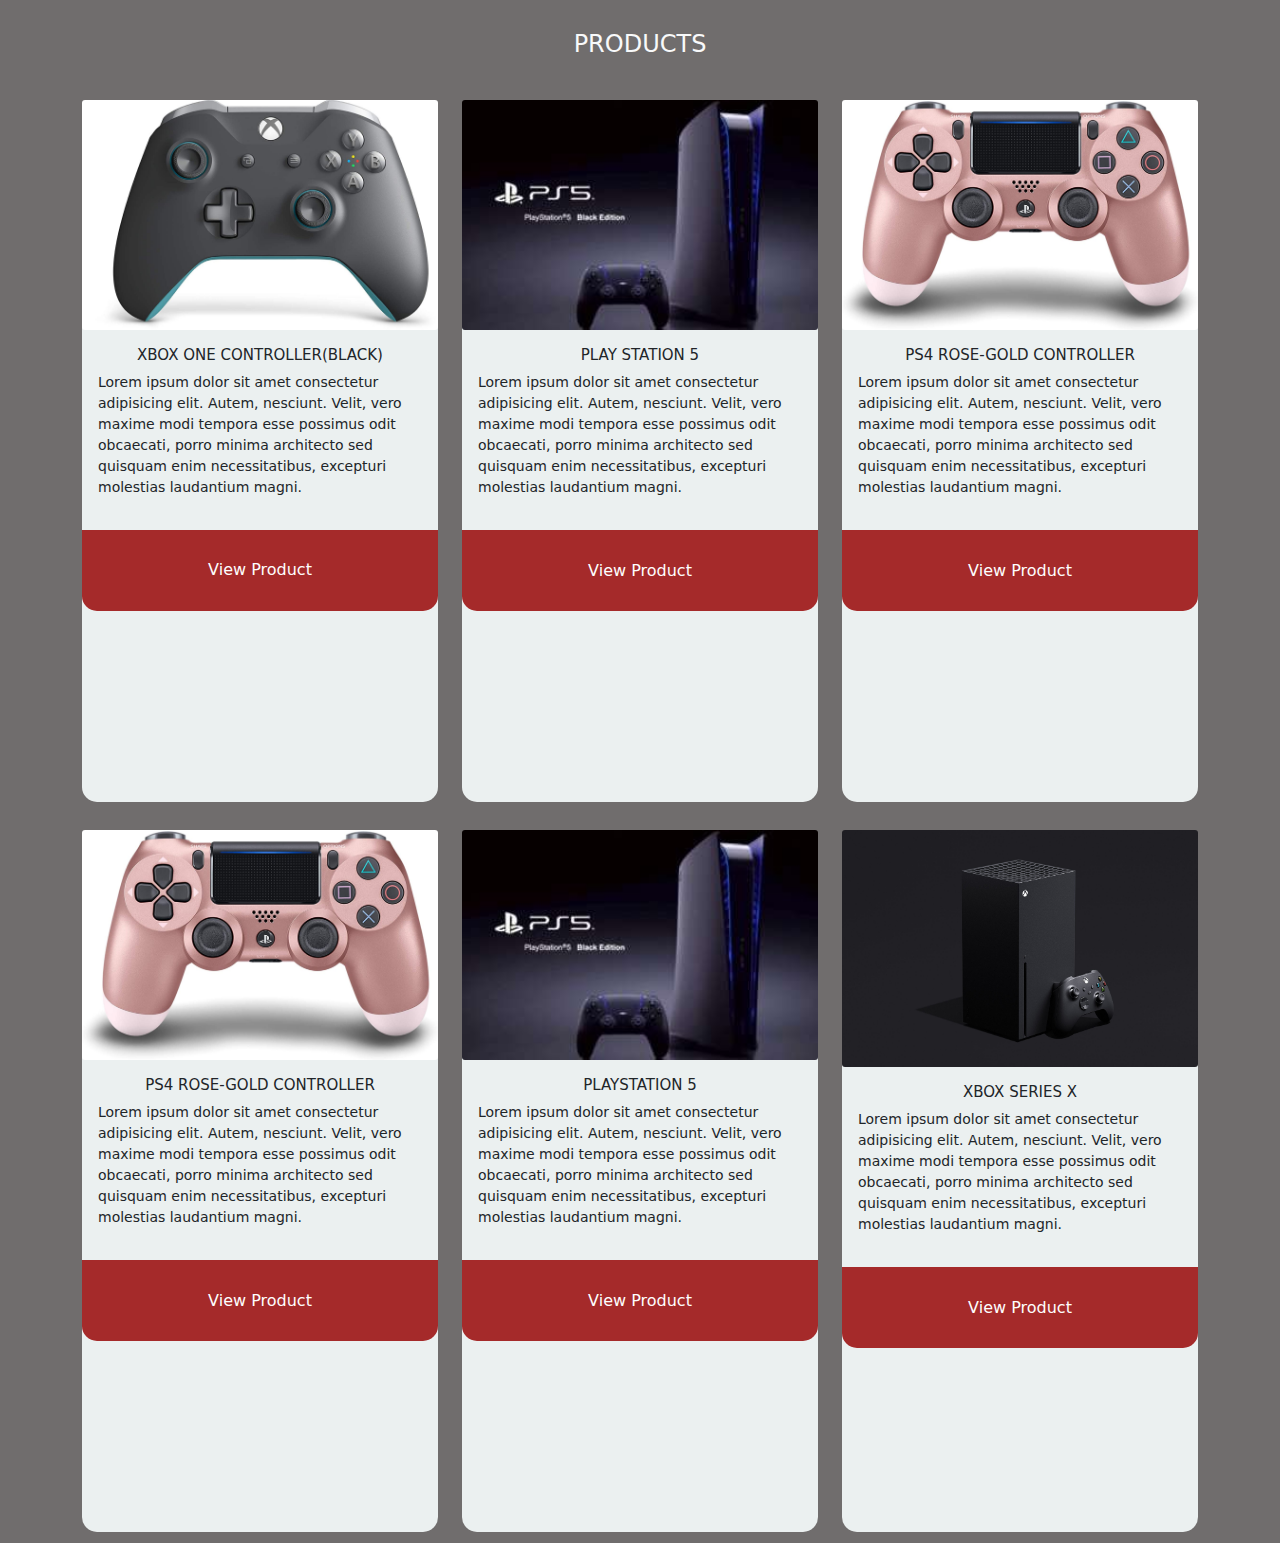
<file: Index.html>
<!DOCTYPE html>
<html lang="en">
<head>
    <meta charset="UTF-8">
    <meta http-equiv="X-UA-Compatible" content="IE=edge">
    <meta name="viewport" content="width=device-width, initial-scale=1.0">
    <title>Products</title>
    <link rel="stylesheet" href="Style.css">
    <link rel="stylesheet" href="bootstrap/css/bootstrap.min.css">
    <script src="Main.js"></script>
</head>
<body class="yote">
    <div class="heading">
        <h4 class="text-light">
            PRODUCTS
        </h4>
    </div>
    <div class="container mzazi_1">
        <div class="row kwanza">
            <div class="col-md-4">
                <div class="dets">
                    <img src="resources/xboxcrgrey.jpg" alt="" class="card-img">
                    <div class="card-body">
                        <div class="card-title">
                            <h4 class="kichwa">
                                XBOX ONE CONTROLLER(BLACK)
                            </h4>
                        </div>
                        <div class="card-text">
                            <p class="desc">
                                Lorem ipsum dolor sit amet consectetur adipisicing elit.
                                 Autem, nesciunt. Velit, vero maxime modi tempora esse possimus odit 
                                obcaecati, porro minima architecto sed quisquam enim necessitatibus, 
                                excepturi molestias laudantium magni.
                            </p>
                        </div>
                    </div>
                       <a href="Xbox.html"><button type="submit" class="enda">View Product</button></a>
                </div>
            </div>
            <div class="col-md-4">
                <div class="dets">
                    <img src="resources/320.jpg" alt="" class="card-img">
                    <div class="card-body">
                        <div class="card-title">
                            <h4 class="kichwa">
                                PLAY STATION 5
                            </h4>
                        </div>
                        <div class="card-text">
                            <p class="desc">
                                Lorem ipsum dolor sit amet consectetur adipisicing elit.
                                 Autem, nesciunt. Velit, vero maxime modi tempora esse possimus odit 
                                obcaecati, porro minima architecto sed quisquam enim necessitatibus, 
                                excepturi molestias laudantium magni.
                            </p>
                        </div>
                    </div>
                       <a href="PS5.html"><button type="submit" class="enda">View Product</button></a>
                </div>
            </div>
            <div class="col-md-4">
                <div class="dets">
                    <img src="resources/rosegoldps4.jpg" alt="" class="card-img">
                    <div class="card-body">
                        <div class="card-title">
                            <h4 class="kichwa">
                                PS4 ROSE-GOLD CONTROLLER
                            </h4>
                        </div>
                        <div class="card-text">
                            <p class="desc">
                                Lorem ipsum dolor sit amet consectetur adipisicing elit.
                                 Autem, nesciunt. Velit, vero maxime modi tempora esse possimus odit 
                                obcaecati, porro minima architecto sed quisquam enim necessitatibus, 
                                excepturi molestias laudantium magni.
                            </p>
                        </div>
                    </div>
                       <a href="rose.html"><button type="submit" class="enda">View Product</button></a>
                </div>
            </div>
        </div>
    </div>

    <div class="container mzazi_2">
        <div class="row pili">
            <div class="col-md-4">
                <div class="dets">
                    <img src="resources/rosegoldps4.jpg" alt="" class="card-img">
                    <div class="card-body">
                        <div class="card-title">
                            <h4 class="kichwa">
                                PS4 ROSE-GOLD CONTROLLER
                            </h4>
                        </div>
                        <div class="card-text">
                            <p class="desc">
                                Lorem ipsum dolor sit amet consectetur adipisicing elit.
                                 Autem, nesciunt. Velit, vero maxime modi tempora esse possimus odit 
                                obcaecati, porro minima architecto sed quisquam enim necessitatibus, 
                                excepturi molestias laudantium magni.
                            </p>
                        </div>
                    </div>
                       <a href="rose.html"><button type="submit" class="enda">View Product</button></a>
                </div>
            </div>
            <div class="col-md-4">
                <div class="dets">
                    <img src="resources/320.jpg" alt="" class="card-img">
                    <div class="card-body">
                        <div class="card-title">
                            <h4 class="kichwa">
                                PLAYSTATION 5
                            </h4>
                        </div>
                        <div class="card-text">
                            <p class="desc">
                                Lorem ipsum dolor sit amet consectetur adipisicing elit.
                                 Autem, nesciunt. Velit, vero maxime modi tempora esse possimus odit 
                                obcaecati, porro minima architecto sed quisquam enim necessitatibus, 
                                excepturi molestias laudantium magni.
                            </p>
                        </div>
                    </div>
                       <a href="PS5.html"><button type="submit" class="enda">View Product</button></a>
                </div>
            </div>
            <div class="col-md-4">
                <div class="dets">
                    <img src="resources/series-x.jpg" alt="" class="card-img">
                    <div class="card-body">
                        <div class="card-title">
                            <h4 class="kichwa">
                                XBOX SERIES X
                            </h4>
                        </div>
                        <div class="card-text">
                            <p class="desc">
                                Lorem ipsum dolor sit amet consectetur adipisicing elit.
                                 Autem, nesciunt. Velit, vero maxime modi tempora esse possimus odit 
                                obcaecati, porro minima architecto sed quisquam enim necessitatibus, 
                                excepturi molestias laudantium magni.
                            </p>
                        </div>
                    </div>
                       <a href="seriesx.html"><button type="submit" class="enda">View Product</button></a>
                </div>
            </div>
        </div>
    </div>
</body>
</html>
</file>
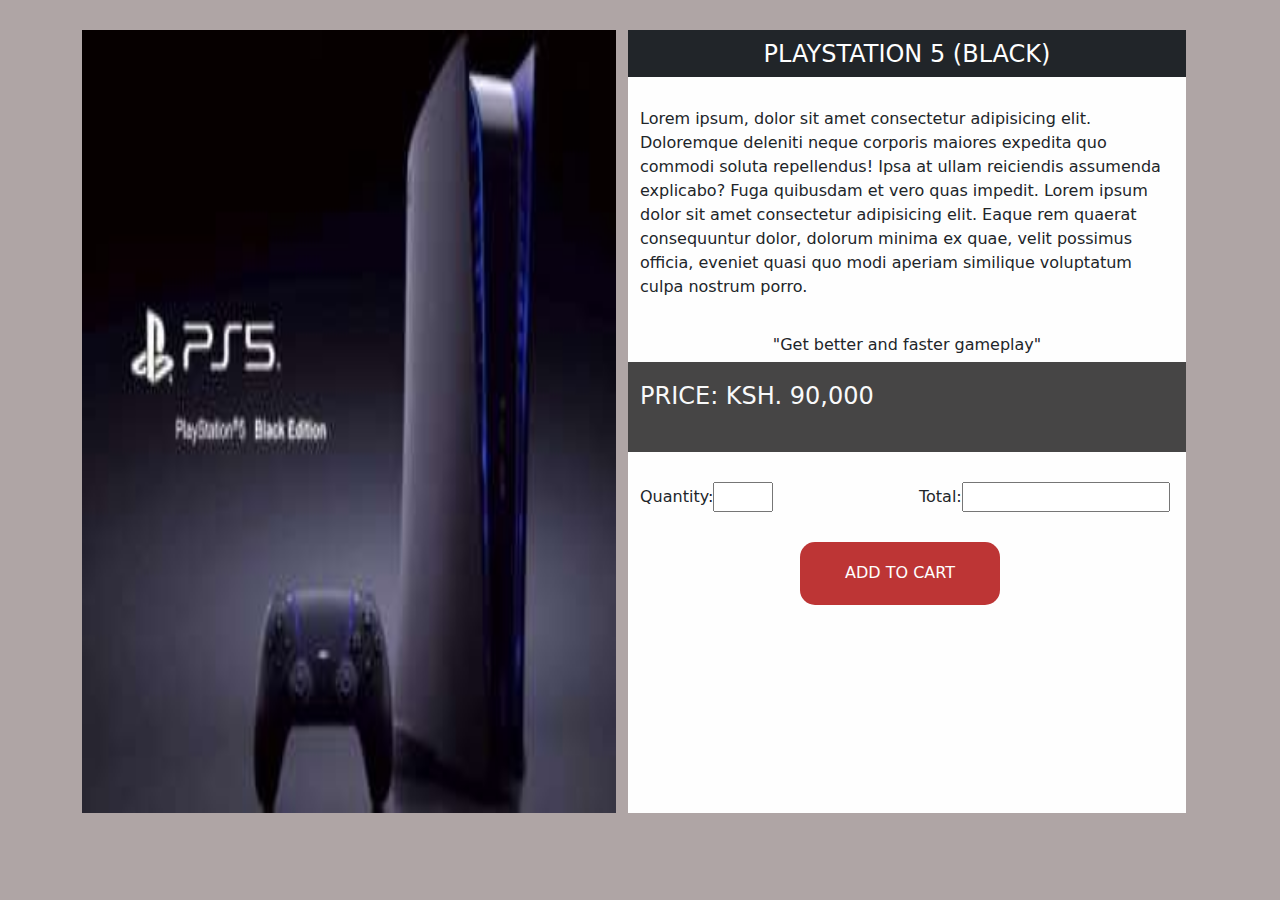
<file: PS5.html>
<!DOCTYPE html>
<html lang="en">
<head>
    <meta charset="UTF-8">
    <meta http-equiv="X-UA-Compatible" content="IE=edge">
    <meta name="viewport" content="width=device-width, initial-scale=1.0">
    <title>PLAYSTATION 5 (BLACK)</title>
    <link rel="stylesheet" href="Style.css">
    <link rel="stylesheet" href="bootstrap/css/bootstrap.min.css">
    <script src="Main.js"></script>
</head>
<body class="product_body">
    <div class="container parent1">
        <div class="row child1">
            <div class="col-md-6 imgCont">
                <img src="resources/320.jpg" alt="" class="sideImg">
            </div>
            <div class="col-md-6 imgDesc">
                <div class="row">
                    <div class="col-md-12 bg-dark juu">
                        <h4 class="product_name">
                            PLAYSTATION 5 (BLACK)
                        </h4>
                    </div>
                </div>
                <div class="row cont_text">
                    <div class="col-md-12">
                        <p>
                            Lorem ipsum, dolor sit amet consectetur adipisicing elit. 
                            Doloremque deleniti neque corporis maiores expedita quo 
                            commodi soluta repellendus! Ipsa at ullam reiciendis assumenda
                             explicabo? Fuga quibusdam et vero quas impedit.
                            Lorem ipsum dolor sit amet
                             consectetur adipisicing elit. Eaque rem quaerat consequuntur dolor, 
                             dolorum minima ex quae, velit possimus officia, eveniet quasi quo modi aperiam 
                             similique voluptatum culpa nostrum porro.
                        </p>
                    </div>
                </div>
                <div class="row">
                    <div class="col-md-12">
                        <h5 class="quoteRev">
                            "Get better and faster gameplay"
                        </h5>
                    </div>
                </div>
                <div class="row bei">
                    <div class="col-md-12">
                        <h4 class="text-light">
                           PRICE: KSH. 90,000
                        </h4>
                    </div>
                </div>
                <div class="row quant_cont">
                    <div class="col-md-6">
                        <label for="Quantity">Quantity: </label><input type="number" id="quantity">
                    </div>
                    <div class="col-md-6">
                        <label for="Total">Total:</label><input type="text" id="dispTotal4" onmouseover="ps5()">
                    </div>
                </div>
                <div class="row buy_cont">
                    <div class="col-md-12">
                        <a href="#"><button type="submit" id="nunua">ADD TO CART</button></a>
                    </div>
                </div>
            </div>
        </div>
    </div>
</body>
</html>
</file>
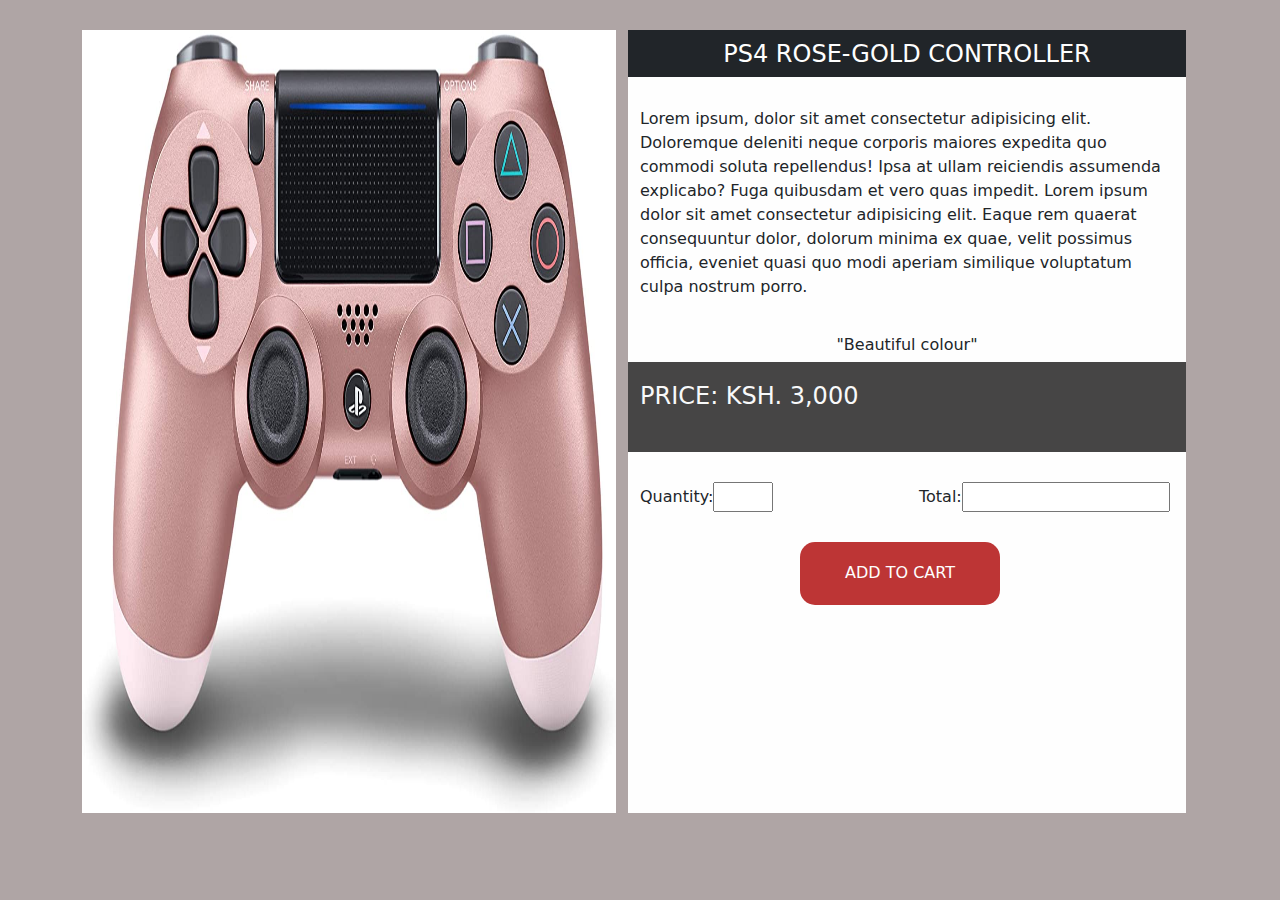
<file: rose.html>
<!DOCTYPE html>
<html lang="en">
<head>
    <meta charset="UTF-8">
    <meta http-equiv="X-UA-Compatible" content="IE=edge">
    <meta name="viewport" content="width=device-width, initial-scale=1.0">
    <title>ROSEGOLD CONTROLLER</title>
    <link rel="stylesheet" href="Style.css">
    <link rel="stylesheet" href="bootstrap/css/bootstrap.min.css">
    <script src="Main.js"></script>
</head>
<body class="product_body">
    <div class="container parent1">
        <div class="row child1">
            <div class="col-md-6 imgCont">
                <img src="resources/rosegoldps4.jpg" alt="" class="sideImg">
            </div>
            <div class="col-md-6 imgDesc">
                <div class="row">
                    <div class="col-md-12 bg-dark juu">
                        <h4 class="product_name">
                            PS4 ROSE-GOLD CONTROLLER
                        </h4>
                    </div>
                </div>
                <div class="row cont_text">
                    <div class="col-md-12">
                        <p>
                            Lorem ipsum, dolor sit amet consectetur adipisicing elit. 
                            Doloremque deleniti neque corporis maiores expedita quo 
                            commodi soluta repellendus! Ipsa at ullam reiciendis assumenda
                             explicabo? Fuga quibusdam et vero quas impedit.
                            Lorem ipsum dolor sit amet
                             consectetur adipisicing elit. Eaque rem quaerat consequuntur dolor, 
                             dolorum minima ex quae, velit possimus officia, eveniet quasi quo modi aperiam 
                             similique voluptatum culpa nostrum porro.
                        </p>
                    </div>
                </div>
                <div class="row">
                    <div class="col-md-12">
                        <h5 class="quoteRev">
                            "Beautiful colour"
                        </h5>
                    </div>
                </div>
                <div class="row bei">
                    <div class="col-md-12">
                        <h4 class="text-light">
                           PRICE: KSH. 3,000
                        </h4>
                    </div>
                </div>
                <div class="row quant_cont">
                    <div class="col-md-6">
                        <label for="Quantity">Quantity: </label><input type="number" id="quantity">
                    </div>
                    <div class="col-md-6">
                        <label for="Total">Total:</label><input type="text" id="dispTotal2" onmouseover="hizo()">
                    </div>
                </div>
                <div class="row buy_cont">
                    <div class="col-md-12">
                        <a href="#"><button type="submit" id="nunua">ADD TO CART</button></a>
                    </div>
                </div>
            </div>
        </div>
    </div>
</body>
</html>
</file>
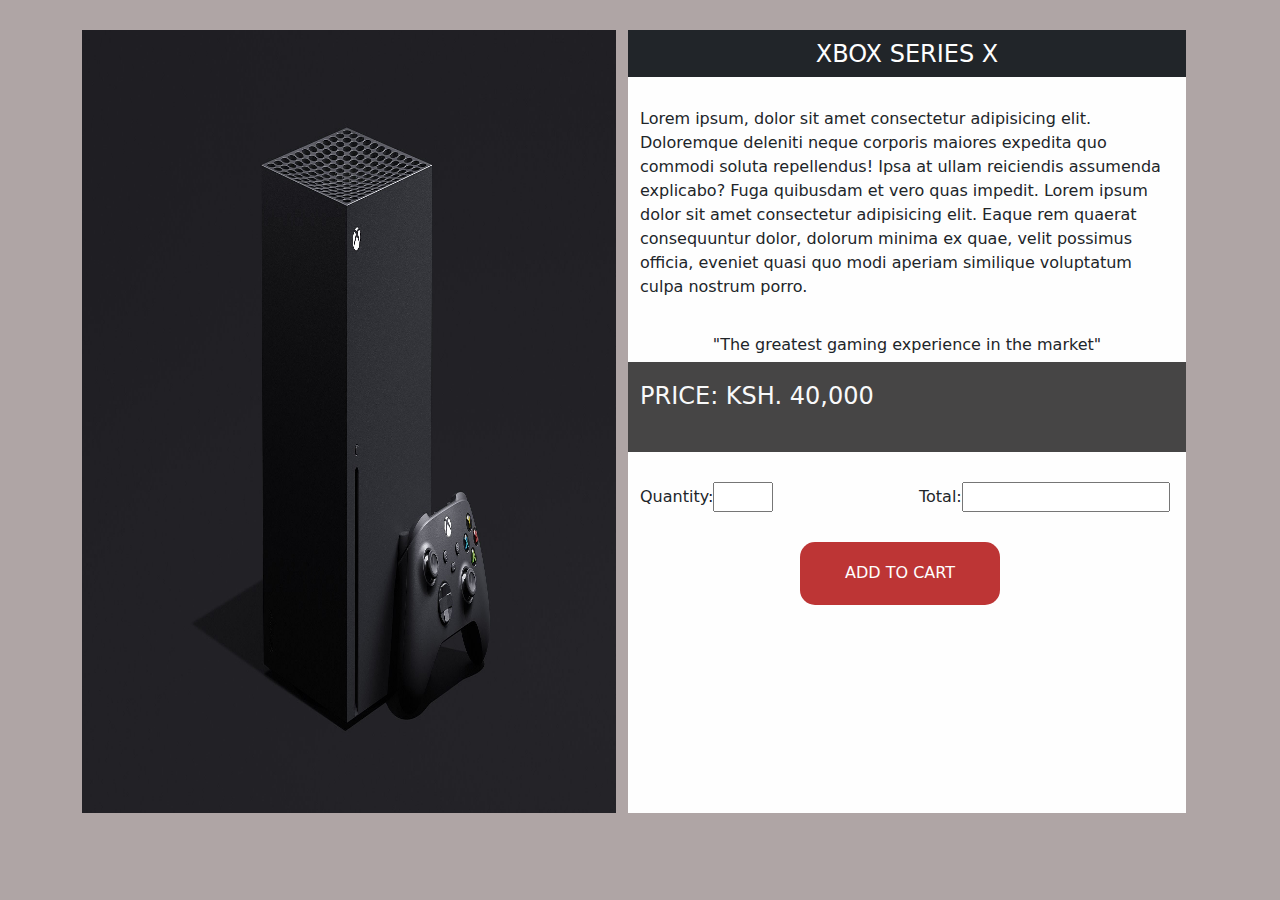
<file: seriesx.html>
<!DOCTYPE html>
<html lang="en">
<head>
    <meta charset="UTF-8">
    <meta http-equiv="X-UA-Compatible" content="IE=edge">
    <meta name="viewport" content="width=device-width, initial-scale=1.0">
    <title>Sample</title>
    <link rel="stylesheet" href="Style.css">
    <link rel="stylesheet" href="bootstrap/css/bootstrap.min.css">
    <script src="Main.js"></script>
</head>
<body class="product_body">
    <div class="container parent1">
        <div class="row child1">
            <div class="col-md-6 imgCont">
                <img src="resources/series-x.jpg" alt="" class="sideImg">
            </div>
            <div class="col-md-6 imgDesc">
                <div class="row">
                    <div class="col-md-12 bg-dark juu">
                        <h4 class="product_name">
                            XBOX SERIES X
                        </h4>
                    </div>
                </div>
                <div class="row cont_text">
                    <div class="col-md-12">
                        <p>
                            Lorem ipsum, dolor sit amet consectetur adipisicing elit. 
                            Doloremque deleniti neque corporis maiores expedita quo 
                            commodi soluta repellendus! Ipsa at ullam reiciendis assumenda
                             explicabo? Fuga quibusdam et vero quas impedit.
                            Lorem ipsum dolor sit amet
                             consectetur adipisicing elit. Eaque rem quaerat consequuntur dolor, 
                             dolorum minima ex quae, velit possimus officia, eveniet quasi quo modi aperiam 
                             similique voluptatum culpa nostrum porro.
                        </p>
                    </div>
                </div>
                <div class="row">
                    <div class="col-md-12">
                        <h5 class="quoteRev">
                            "The greatest gaming experience in the market"
                        </h5>
                    </div>
                </div>
                <div class="row bei">
                    <div class="col-md-12">
                        <h4 class="text-light">
                           PRICE: KSH. 40,000
                        </h4>
                    </div>
                </div>
                <div class="row quant_cont">
                    <div class="col-md-6">
                        <label for="Quantity">Quantity: </label><input type="number" id="quantity">
                    </div>
                    <div class="col-md-6">
                        <label for="Total">Total:</label><input type="text" id="dispTotal" onmouseover="tangaza()">
                    </div>
                </div>
                <div class="row buy_cont">
                    <div class="col-md-12">
                        <a href="#"><button type="submit" id="nunua">ADD TO CART</button></a>
                    </div>
                </div>
            </div>
        </div>
    </div>
</body>
</html>
</file>
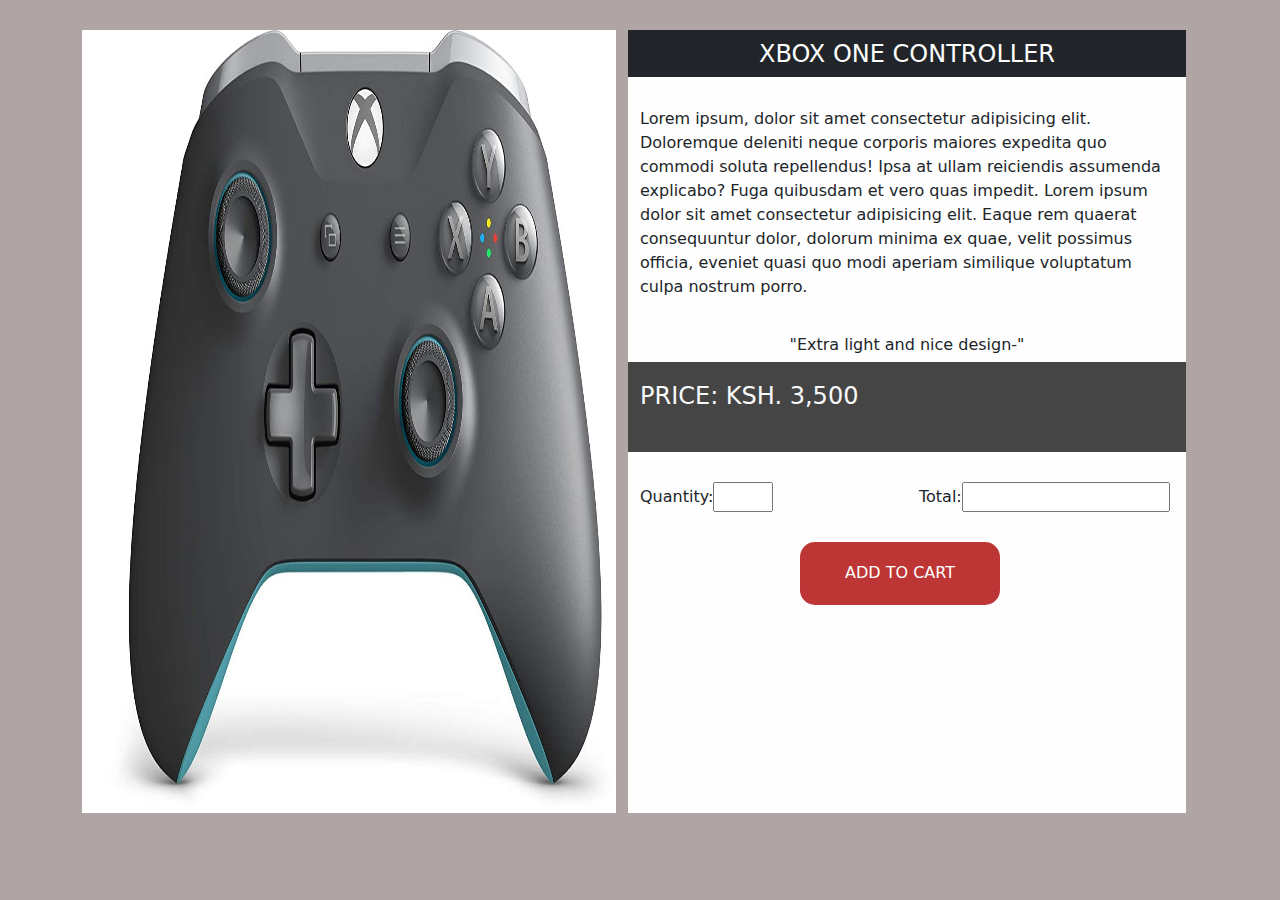
<file: Xbox.html>
<!DOCTYPE html>
<html lang="en">
<head>
    <meta charset="UTF-8">
    <meta http-equiv="X-UA-Compatible" content="IE=edge">
    <meta name="viewport" content="width=device-width, initial-scale=1.0">
    <title>XBOX CONTROLLER(GREY)</title>
    <link rel="stylesheet" href="Style.css">
    <link rel="stylesheet" href="bootstrap/css/bootstrap.min.css">
    <script src="Main.js"></script>
</head>
<body class="product_body">
    <div class="container parent1">
        <div class="row child1">
            <div class="col-md-6 imgCont">
                <img src="resources/xboxcrgrey.jpg" alt="" class="sideImg">
            </div>
            <div class="col-md-6 imgDesc">
                <div class="row">
                    <div class="col-md-12 bg-dark juu">
                        <h4 class="product_name">
                            XBOX ONE CONTROLLER
                        </h4>
                    </div>
                </div>
                <div class="row cont_text">
                    <div class="col-md-12">
                        <p>
                            Lorem ipsum, dolor sit amet consectetur adipisicing elit. 
                            Doloremque deleniti neque corporis maiores expedita quo 
                            commodi soluta repellendus! Ipsa at ullam reiciendis assumenda
                             explicabo? Fuga quibusdam et vero quas impedit.
                            Lorem ipsum dolor sit amet
                             consectetur adipisicing elit. Eaque rem quaerat consequuntur dolor, 
                             dolorum minima ex quae, velit possimus officia, eveniet quasi quo modi aperiam 
                             similique voluptatum culpa nostrum porro.
                        </p>
                    </div>
                </div>
                <div class="row">
                    <div class="col-md-12">
                        <h5 class="quoteRev">
                            "Extra light and nice design-"
                        </h5>
                    </div>
                </div>
                <div class="row bei">
                    <div class="col-md-12">
                        <h4 class="text-light">
                           PRICE: KSH. 3,500
                        </h4>
                    </div>
                </div>
                <div class="row quant_cont">
                    <div class="col-md-6">
                        <label for="Quantity">Quantity: </label><input type="number" id="quantity">
                    </div>
                    <div class="col-md-6">
                        <label for="Total">Total:</label><input type="text" id="dispTotal3" onmouseover="xbox()">
                    </div>
                </div>
                <div class="row buy_cont">
                    <div class="col-md-12">
                        <a href="#"><button type="submit" id="nunua">ADD TO CART</button></a>
                    </div>
                </div>
            </div>
        </div>
    </div>
</body>
</html>
</file>
<file: Style.css>
.yote{
    background-color: rgb(112, 109, 109);
}
.heading{
    width: 100%;
    height: 7vh;
    text-align: center;
    margin-top: 30px;
}
.mzazi_1{
    width: 100%;
    height: 80vh;
    /* background-color: #fefefe; */
}
.mzazi_2{
    width: 100%;
    height: 80vh;
    /* background-color: black; */
    margin-top: 10px;
}
.dets{
    width: 100%;
    height: 78vh;
    background: #ebf0f0;
    margin-top: 7px;
    border-radius: 15px;
    border: 1px rgb(141, 139, 137);
}
.kichwa{
    text-align: center;
    font-size: 15px;
}
.desc{
    font-size: 14px;
}
.chini{
    margin-bottom: 30px;
}
.enda{
    width: 100%;
    height: 9vh;
    background-color: brown;
    text-align: center;
    color: #fefefe;
    border-bottom-left-radius: 15px;
    border-bottom-right-radius: 15px;
    border: none;
}
.enda:hover{
    color: black;
    background-color: rgb(219, 154, 13);
}
.product_body{
    background-color: rgb(175, 165, 165);
}
.parent1{
    height: 87vh;
    margin-top: 30px;
}
.child1{
    width: 100%;
    height: 90vh;
}
.imgCont{
    width: 100%;
    height: 90vh;
}
.sideImg{
    width: 100%;
    height: 87vh;
}
.juu{
 margin-top: 10px;
}
.product_name{
    text-align: center;
    margin-top: 10px;
    color: #fefefe;
}
.imgDesc{
    width: 100%;
    height: 87vh;
    background-color: #fefefe;
}
.cont_text{
    padding-top: 30px;
}
.quoteRev{
    margin-top: 20px;
    text-align: center;
    font-weight: lighter;
    font-size: 16px;
}
.bei{
    padding-top: 20px;
    background: #464545;
    height: 10vh;
}
.quant_cont{
    padding-top: 30px;
}
#quantity{
    width: 60px;
}
.buy_cont{
   padding-top: 30px;
}
#nunua{
    width: 200px;
    height: 7vh;
    background: rgb(189, 53, 53);
    text-align: center;
    color: #fefefe;
    margin-left: 160px;
    border: none;
    outline: none;
    border-radius: 15px;
}
#nunua:hover{
    background-color: rgb(221, 191, 22);
}
</file>
